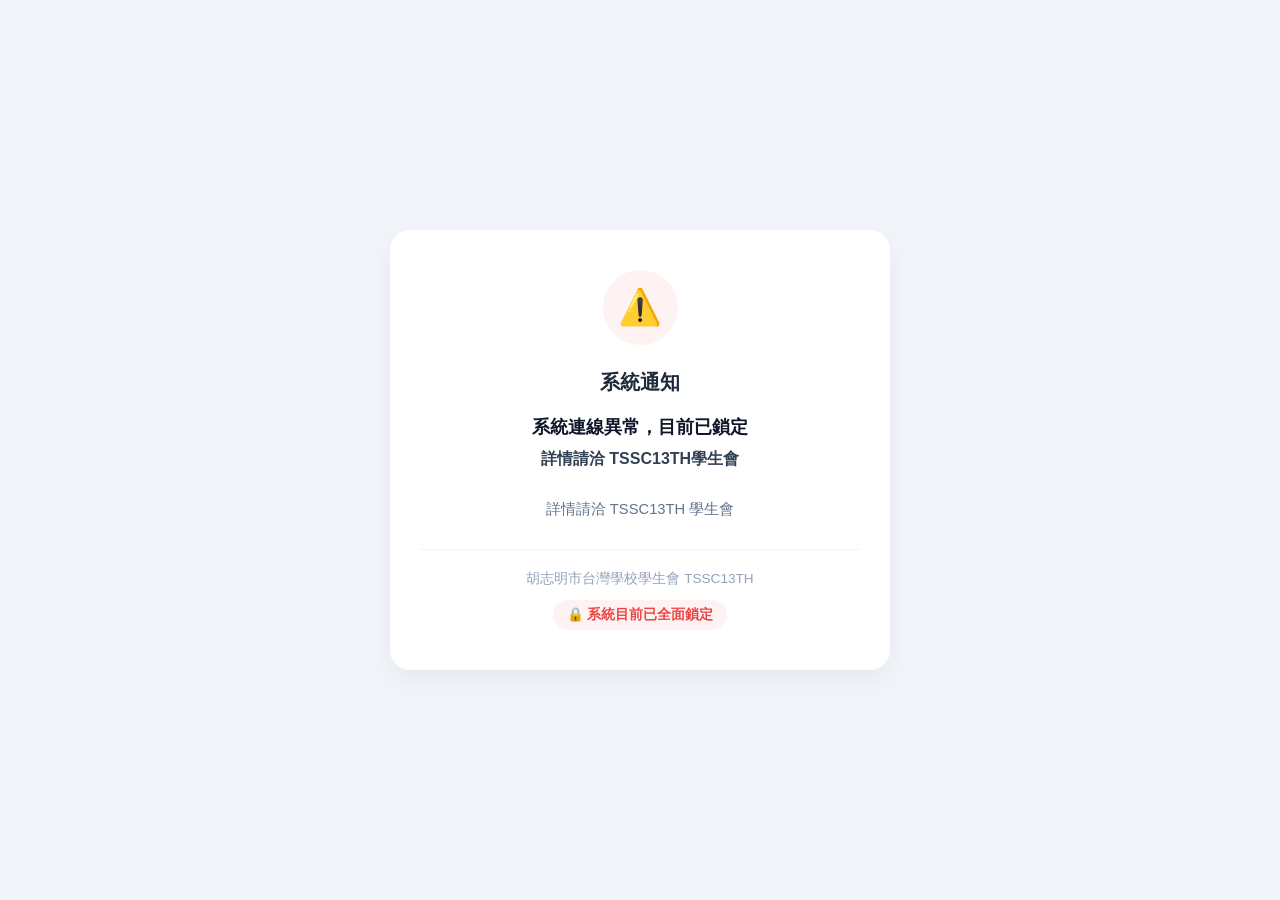
<file: lock.html>
<!DOCTYPE html>
<html lang="zh-TW">
<head>
    <meta charset="UTF-8">
    <meta name="viewport" content="width=device-width, initial-scale=1.0">
    <title>TSSC13TH - 系統通知</title>
    <link rel="icon" type="image/png" href="tsscblack.png">
    <link rel="stylesheet" href="lock.css">
</head>
<body>

    <div class="lock-card">
        <!-- 黃色警告圖示 + 外圍閃爍紅光 -->
        <div class="icon-container">
            ⚠️
        </div>

        <!-- 標題與內文 -->
        <div class="title">系統通知</div>
        <div class="main-message">系統連線異常，目前已鎖定</div>
        <div class="sub-message">詳情請洽 TSSC13TH學生會</div>

        <div class="contact-info">
            詳情請洽 TSSC13TH 學生會
        </div>

        <div class="divider"></div>

        <!-- 組織署名與鎖定標籤 -->
        <div class="org-title">
            胡志明市台灣學校學生會 TSSC13TH
        </div>

        <div class="badge-locked">
            🔒 系統目前已全面鎖定
        </div>
    </div>

    <script>
        const GAS_URL = 'https://script.google.com/macros/s/AKfycbzw8vASm3Nm7eIpcQYQ_QBMK4m3j0d9Thcw8N8nWBsuUPJDCsioB_KLErcH1nIP2v0/exec';

        // 🔓 嚴格檢查解鎖狀態
        function checkUnlockStatus() {
            fetch(`${GAS_URL}?action=checkLockStatus&_t=${Date.now()}`)
                .then(res => {
                    if (!res.ok) throw new Error('HTTP 錯誤');
                    return res.json();
                })
                .then(data => {
                    // 只要後端回傳 status 為 success 且 locked明確等於 false，立即自動跳轉回首頁！
                    if (data && data.status === "success" && data.locked === false) {
                        window.location.href = 'index.html';
                    }
                })
                .catch(err => console.debug('背景解除鎖定檢測中...', err));
        }

        // 頁面載入時執行，每 3 秒輪詢一次，當試算表改回 false 時自動解鎖跳轉
        window.onload = function() {
            checkUnlockStatus();
            setInterval(checkUnlockStatus, 3000);
        };
    </script>
</body>
</html>
</file>
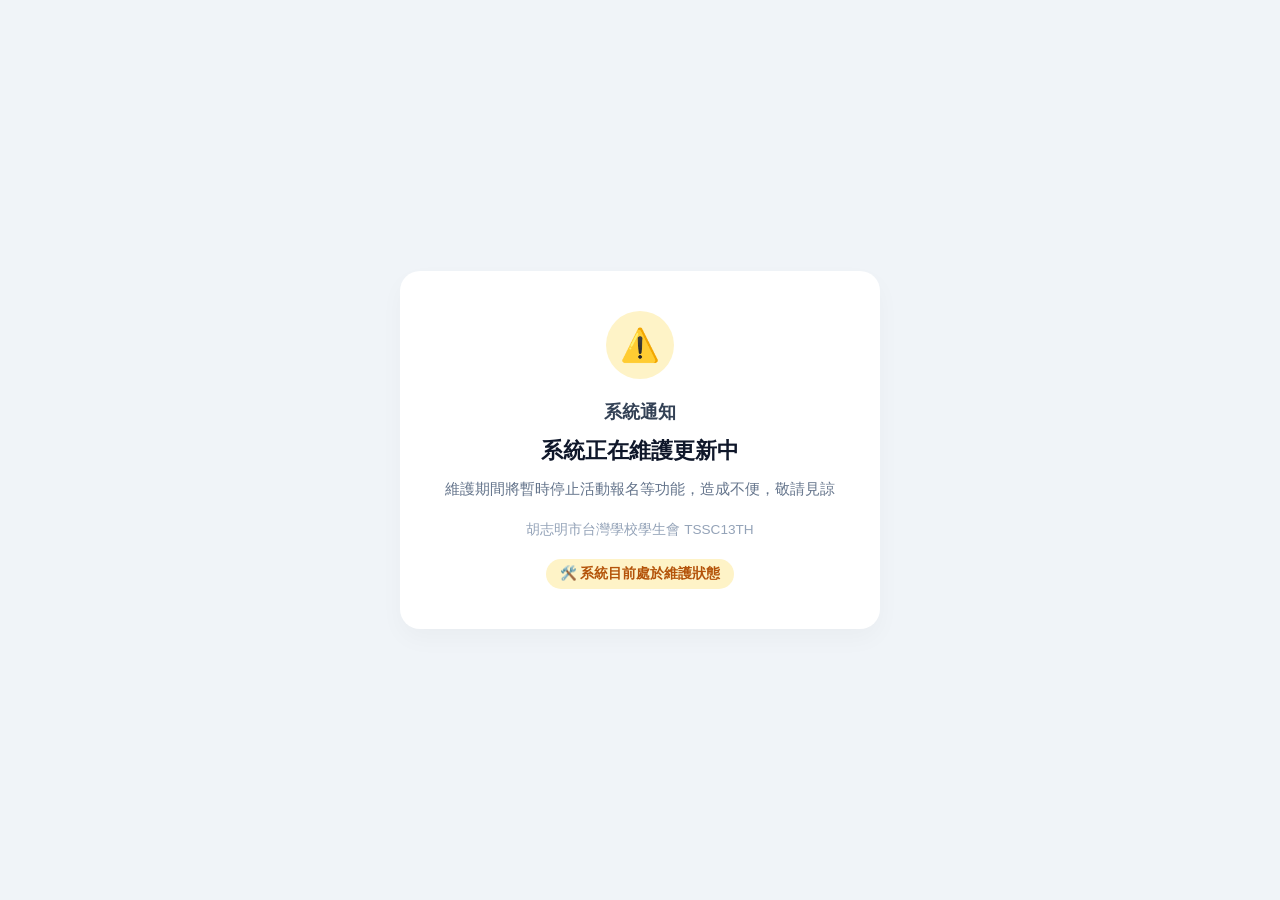
<file: maintenance.html>
<!DOCTYPE html>
<html lang="zh-TW">
<head>
    <meta charset="UTF-8">
    <meta name="viewport" content="width=device-width, initial-scale=1.0">
    <title>系統通知 - TSSC13TH 胡台校活動報名專區</title>
    <link rel="icon" tpye="image/png" href="tsscblack.png">
    <link rel="stylesheet" href="maintenance.css">
    
</head>
<body>

    <div class="card">
        <div class="icon-box">
            ⚠️
        </div>

        <div class="title">系統通知</div>

        <div class="main-message">
            系統正在維護更新中
        </div>

        <div class="sub-message">
            維護期間將暫時停止活動報名等功能，造成不便，敬請見諒
        </div>

        <!-- 預計恢復時間顯示區塊 -->
        <div id="timeBox" class="time-text" style="display: none;">
            ⏰ 預計恢復使用時間：<span id="maintenanceTimeText"></span>
        </div>

        <div class="footer-org">
            胡志明市台灣學校學生會 TSSC13TH
        </div>

        <div>
            <div class="badge-status">
                🛠️ 系統目前處於維護狀態
            </div>
        </div>
    </div>

    <script>
        const GAS_URL = 'https://script.google.com/macros/s/AKfycbzw8vASm3Nm7eIpcQYQ_QBMK4m3j0d9Thcw8N8nWBsuUPJDCsioB_KLErcH1nIP2v0/exec';

        function checkMaintenanceStatus() {
            fetch(`${GAS_URL}?action=checkLockStatus&_t=${Date.now()}`)
                .then(res => res.json())
                .then(data => {
                    if (data && data.status === "success") {
                        // 1. 動態綁定並顯示 B3 預計恢復時間
                        const timeBox = document.getElementById('timeBox');
                        const timeText = document.getElementById('maintenanceTimeText');
                        if (data.maintenanceTime && data.maintenanceTime.trim() !== "") {
                            timeText.innerText = data.maintenanceTime;
                            timeBox.style.display = 'inline-block';
                        } else {
                            timeBox.style.display = 'none';
                        }

                        // 2. 若為完全鎖定模式，跳轉到 lock.html
                        if (data.locked === true) {
                            window.location.href = 'lock.html';
                            return;
                        }

                        // 3. 唯有當維護與鎖定皆解除時，才安全返回首頁
                        if (data.maintenance === false && data.locked === false) {
                            window.location.href = 'index.html';
                        }
                    }
                })
                .catch(err => console.debug('維護狀態監控中...', err));
        }

        window.onload = function() {
            checkMaintenanceStatus();
            setInterval(checkMaintenanceStatus, 2000);
        };
    </script>
</body>
</html>
</file>
<file: lock.css>
* {
            box-sizing: border-box;
            margin: 0;
            padding: 0;
            font-family: -apple-system, BlinkMacSystemFont, "Segoe UI", Roboto, "Helvetica Neue", Arial, sans-serif;
        }

        body {
            background-color: #f1f5f9;
            display: flex;
            justify-content: center;
            align-items: center;
            min-height: 100vh;
            padding: 20px;
        }

        .lock-card {
            background: #ffffff;
            width: 100%;
            max-width: 500px;
            padding: 40px 30px;
            border-radius: 20px;
            box-shadow: 0 10px 25px rgba(0, 0, 0, 0.05);
            text-align: center;
        }
        
        /* 🔴 閃爍紅光的呼吸燈動畫 */
        @keyframes redGlowBreathing {
            0% {
                box-shadow: 0 0 0 0 rgba(239, 68, 68, 0.4);
                transform: scale(1);
            }
            50% {
                box-shadow: 0 0 22px 6px rgba(239, 68, 68, 0.85);
                transform: scale(1.05);
            }
            100% {
                box-shadow: 0 0 0 0 rgba(239, 68, 68, 0.4);
                transform: scale(1);
            }
        } 

        .icon-container {
            width: 75px;
            height: 75px;
            background-color: #fef2f2; /* 淡紅色背景襯托警告 icon */
            border-radius: 50%;
            display: flex;
            justify-content: center;
            align-items: center;
            margin: 0 auto 24px;
            font-size: 2.2rem;
            animation: redGlowBreathing 1.2s infinite ease-in-out; /* 閃爍紅光 */
        }

        .title {
            font-size: 1.25rem;
            color: #1e293b;
            font-weight: 700;
            margin-bottom: 16px;
        }

        .main-message {
            font-size: 1.15rem;
            color: #0f172a;
            font-weight: 800;
            line-height: 1.6;
            margin-bottom: 8px;
        }

        .sub-message {
            font-size: 1rem;
            color: #334155;
            font-weight: 700;
            margin-bottom: 30px;
        }

        .contact-info {
            color: #64748b;
            font-size: 0.92rem;
            margin-bottom: 30px;
        }

        .divider {
            height: 1px;
            background-color: #f1f5f9;
            margin: 20px 0;
        }

        .org-title {
            color: #94a3b8;
            font-size: 0.85rem;
            margin-bottom: 12px;
        }

        .badge-locked {
            display: inline-flex;
            align-items: center;
            gap: 6px;
            background-color: #fef2f2;
            color: #ef4444;
            padding: 6px 14px;
            border-radius: 20px;
            font-size: 0.85rem;
            font-weight: 700;
        }

        @media (max-width: 480px) {
            .lock-card {
                padding: 30px 20px;
            }
            .main-message {
                font-size: 1.05rem;
            }
        }
</file>
<file: maintenance.css>
* {
            box-sizing: border-box;
            margin: 0;
            padding: 0;
            font-family: -apple-system, BlinkMacSystemFont, "Segoe UI", Roboto, "Helvetica Neue", Arial, sans-serif;
        }

        body {
            background-color: #f0f4f8;
            color: #1e293b;
            display: flex;
            justify-content: center;
            align-items: center;
            min-height: 100vh;
            padding: 20px;
        }

        .card {
            background: #ffffff;
            width: 100%;
            max-width: 480px;
            padding: 40px 30px;
            border-radius: 20px;
            box-shadow: 0 10px 25px rgba(0, 0, 0, 0.03);
            text-align: center;
        }

        .icon-box {
            width: 68px;
            height: 68px;
            background-color: #fef3c7;
            border-radius: 50%;
            display: flex;
            justify-content: center;
            align-items: center;
            margin: 0 auto 20px;
            font-size: 2rem;
        }

        .title {
            font-size: 1.15rem;
            color: #334155;
            font-weight: 700;
            margin-bottom: 12px;
        }

        .main-message {
            font-size: 1.35rem;
            color: #0f172a;
            font-weight: 800;
            margin-bottom: 12px;
            line-height: 1.4;
        }

        .sub-message {
            font-size: 0.95rem;
            color: #64748b;
            margin-bottom: 20px;
            line-height: 1.5;
        }

        .time-text {
            font-size: 0.95rem;
            color: #d97706;
            font-weight: 700;
            margin-bottom: 20px;
            background-color: #fffbebf5;
            padding: 8px 14px;
            border-radius: 8px;
            border: 1px solid #fef3c7;
            display: inline-block;
        }

        .footer-org {
            font-size: 0.85rem;
            color: #94a3b8;
            margin-bottom: 20px;
        }

        .badge-status {
            display: inline-flex;
            align-items: center;
            gap: 6px;
            background-color: #fef3c7;
            color: #b45309;
            padding: 6px 14px;
            border-radius: 20px;
            font-size: 0.85rem;
            font-weight: 700;
        }
</file>
